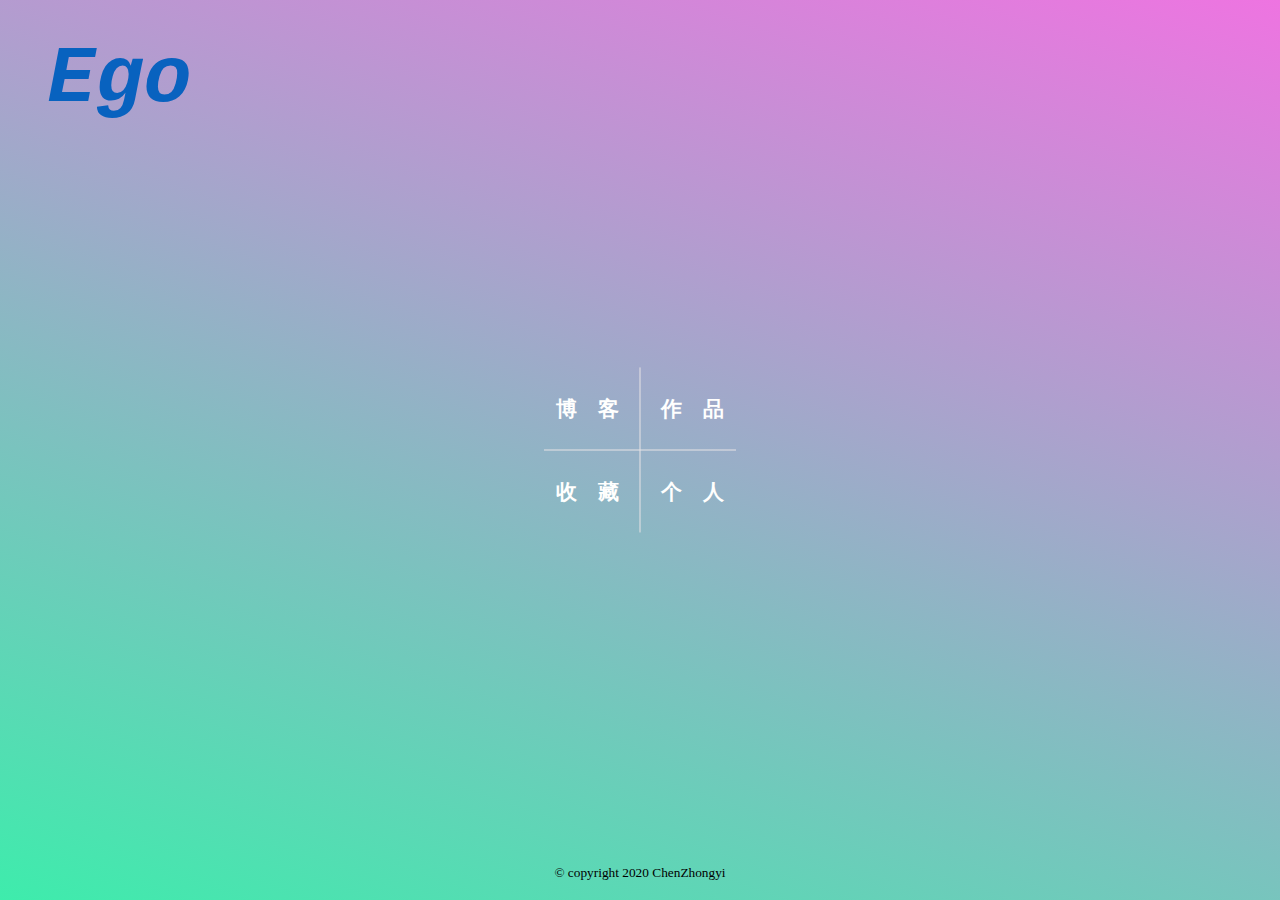
<file: index.html>
<!DOCTYPE html>
<html lang="zh-Hant">
<head>
  <meta charset="UTF-8">
  <meta name="viewport" content="width=device-width, viewport-fit=cover, initial-scale=1.0, maximum-scale=1.0, user-scalable=0">
  <link rel="shortcut icon" href="favicon.png">
  <title>Ego</title>
  <script src="js/necessary.js"></script>
  <link rel="stylesheet" href="css/reset.css">
  <link rel="stylesheet" href="css/footer.css">
  <style>
    html {
      height: 100%;
      background-color: #3EECAC;
      background-image: linear-gradient(19deg, #3EECAC 0%, #EE74E1 100%);
    }
    body {
      line-height: 2;
    }
    h1 {
      height: 80px;
      background-image: url(img/LOGO.svg);
      background-repeat: no-repeat;
      background-size: contain;
      margin: 40px 0 0 40px;
      font-size: 0;
    }
    .btn-divider {
      position: absolute;
      left: 50%;
      top: 50%;
      -webkit-transform: translate(-50%, -50%);
      transform: translate(-50%, -50%);
      width: 12em;
      height: 8em;
    }
    .btn-divider:before,
    .btn-divider:after {
      content: '';
      position: absolute;
      left: 50%;
      top: 50%;
      height: 1px;
      background-color: #e8e4e6;
      -webkit-transform-origin: 50% 50%;
      transform-origin: 50% 50%;
    }
    .btn-divider:before {
      width: 100%;
      -webkit-transform: translate(-50%, -50%);
      transform: translate(-50%, -50%);
    }
    .btn-divider:after {
      width: 86%;
      -webkit-transform: translate(-50%, -50%) rotate(90deg);
      transform: translate(-50%, -50%) rotate(90deg);
    }
    .btn {
      position: absolute;
    }
    .btn-blog{
      right: 50%;
      bottom: 50%;
    }
    .btn-case{
      left: 50%;
      bottom: 50%;
    }
    .btn-fav{
      right: 50%;
      top: 50%;
    }
    .btn-me{
      left: 50%;
      top: 50%;
    }
    .btn a {
      display: block;
      position: relative;
      white-space: nowrap;
      font-weight: bold;
      color: #fffffe;
      text-decoration: none;
      letter-spacing: 1em;
      font-size: 1.3em;
      padding: 1em 0em 1em 1em;
      z-index: 1;
    }
  </style>
</head>
<body>
  <h1>Ego</h1>
  <i class="btn-divider"></i>
  <div class="btn btn-blog">
    <a href="blog/blog.html">博客</a>
  </div>
  <div class="btn btn-case">
    <a href="case/case.html">作品</a>
  </div>
  <div class="btn btn-fav">
    <a href="fav/fav.html">收藏</a>
  </div>
  <div class="btn btn-me">
    <a href="me/me.html">个人</a>
  </div>
  <footer>
    <p><small>© copyright 2020 ChenZhongyi</small></p>
  </footer>
</body>
</html>
</file>
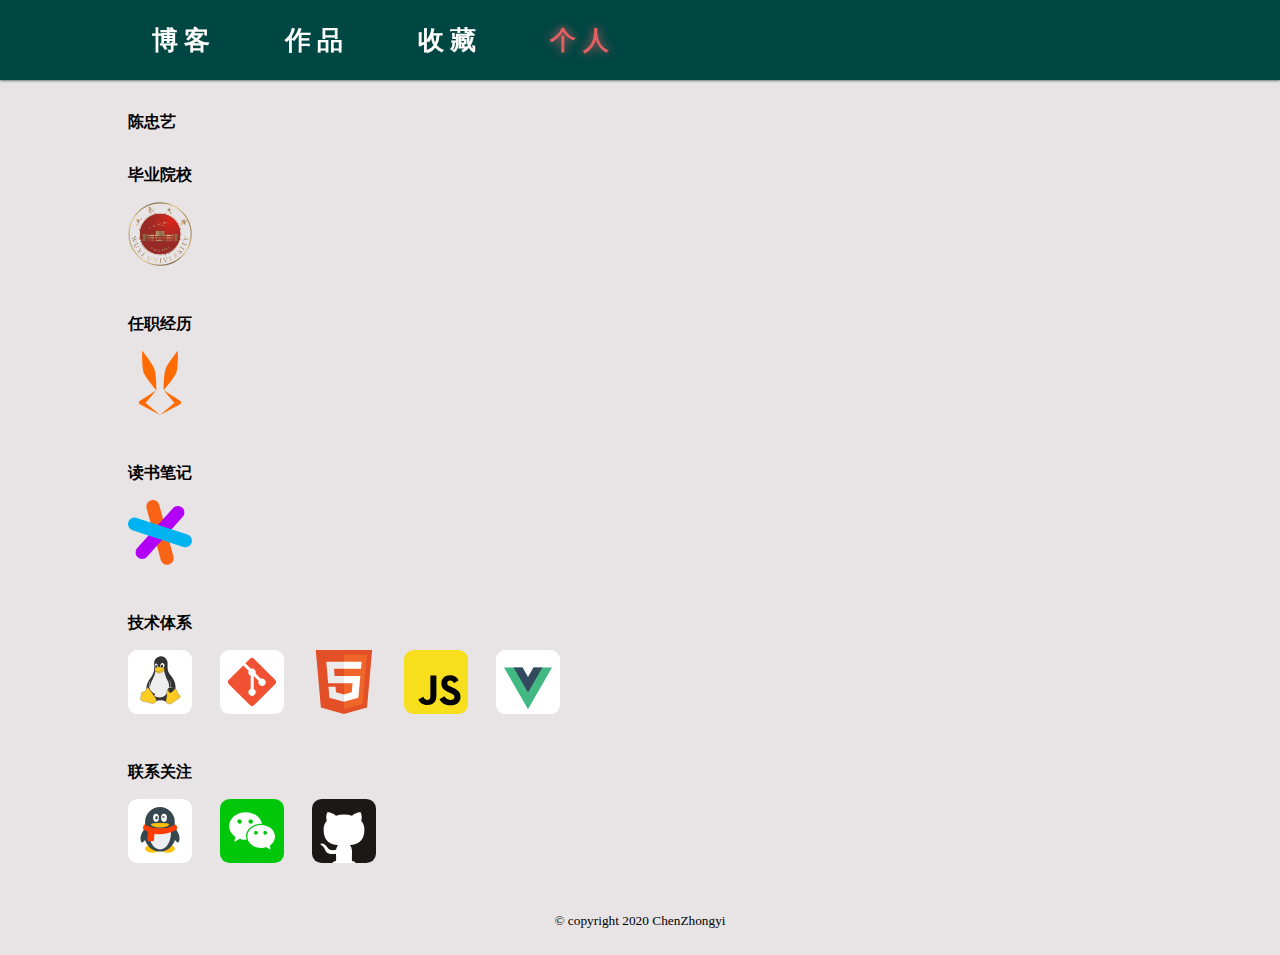
<file: me/me.html>
<!DOCTYPE html>
<html lang="zh-Hant">
<head>
  <meta charset="UTF-8">
  <meta name="viewport" content="width=device-width, viewport-fit=cover, initial-scale=1.0, maximum-scale=1.0, user-scalable=0">
  <link rel="shortcut icon" href="../favicon.png">
  <title>Ego me</title>
  <script src="../js/necessary.js"></script>
  <link rel="stylesheet" href="me.css">
</head>
<body>
  <header>
    <nav>
      <a id="navBar" class="navbar collapse" data-collapse="1"></a>
      <ul id="navUl" class="collapse">
        <li><a href="../blog/blog.html">博 客</a></li>
        <li><a href="../case/case.html">作 品</a></li>
        <li><a href="../fav/fav.html">收 藏</a></li>
        <li class="active"><a href="#">个 人</a></li>
      </ul>
    </nav>
  </header>
  <article data-enable-scroll="1">
    <section>
      <p><b>陈忠艺</b></p>
    </section>
    <section>
      <p><b>毕业院校</b></p>
      <div>
        <a href="http://www.wyu.edu.cn/" target="_blank" rel="nofollow" title="五邑大学">
          <img class="icon" src="../img/wyu.png" alt="五邑大学">
        </a>
      </div>
    </section>
    <section>
      <p><b>任职经历</b></p>
      <div>
        <a href="https://www.rabbitpre.com/" target="_blank" rel="nofollow" title="兔展">
          <img class="icon" src="../img/tz.svg" alt="兔展">
        </a>
      </div>
    </section>
    <section>
      <p><b>读书笔记</b></p>
      <div>
        <a href="https://sourcegraph.com/github.com/ZhongyiChen/my-books-notes" target="_blank" rel="nofollow" title="sourcegraph">
          <img class="icon" src="../img/sourcegraph.svg" alt="sourcegraph">
        </a>
      </div>
    </section>
    <section>
      <p><b>技术体系</b></p>
      <div>
        <a href="https://people.kernel.org" target="_blank" rel="nofollow" title="Linux">
          <img class="icon" src="../img/linux.svg" alt="Linux">
        </a>
        <a href="https://git-scm.com/docs" target="_blank" rel="nofollow" title="Git">
          <img class="icon" src="../img/git.svg" alt="Git">
        </a>
        <a href="https://html.spec.whatwg.org/multipage/" target="_blank" rel="nofollow" title="HTML">
          <img class="icon" src="../img/html.svg" alt="HTML">
        </a>
        <a href="https://developer.mozilla.org/en-US/docs/Web/JavaScript" target="_blank" rel="nofollow" title="Javascript">
          <img class="icon" src="../img/javascript.svg" alt="Javascript">
        </a>
        <a href="https://vuejs.org/v2/guide/" target="_blank" rel="nofollow" title="Vue">
          <img class="icon" src="../img/vue.svg" alt="Vue">
        </a>
        <i></i>
        <i></i>
        <i></i>
      </div>
    </section>
    <section>
      <p><b>联系关注</b></p>
      <div>
        <a href="http://wpa.qq.com/msgrd?v=3&uin=1515738181&site=qq&menu=yes" target="_blank" rel="nofollow" title="QQ">
          <img class="icon" src="../img/qq.svg" alt="QQ">
        </a>
        <a href="#" target="_blank" rel="nofollow" title="Wechat">
          <img class="icon" src="../img/wechat.svg" alt="Wechat">
        </a>
        <a href="https://github.com/ZhongyiChen" target="_blank" rel="nofollow" title="Github">
          <img class="icon" src="../img/github.svg" alt="Github">
        </a>
        <i></i>
        <i></i>
        <i></i>
      </div>
    </section>
  </article>
  <footer>
    <p><small>© copyright 2020 ChenZhongyi</small></p>
  </footer>
  <script>
    (function() {
      if (navigator.userAgent.match(/AppleWebKit.*Mobile.*/)) {
        var s = document.createElement('script');
        s.type = 'text/javascript';
        s.src = '../js/disable_body_scroll.js';
        document.getElementsByTagName('head')[0].appendChild(s);
      }
    }());
  </script>
  <script src="../js/utils.js"></script>
  <script src="../js/header.js"></script>
</body>
</html>
</file>
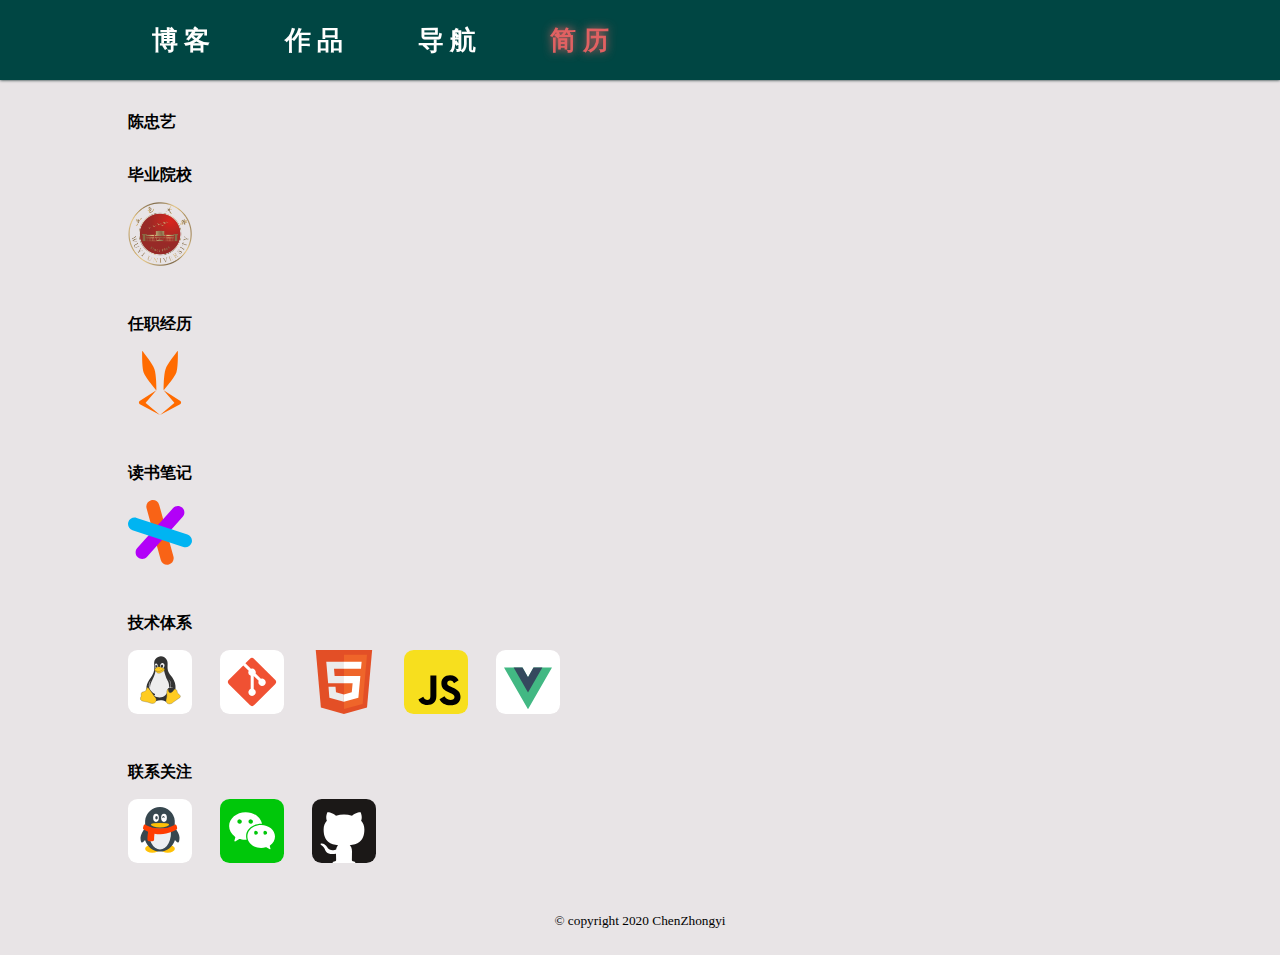
<file: resume/resume.html>
<!DOCTYPE html>
<html lang="zh-Hant">
<head>
  <meta charset="UTF-8">
  <meta http-equiv="X-FRAME-OPTIONS" content="DENY">
  <meta name="viewport" content="width=device-width, viewport-fit=cover, initial-scale=1.0, maximum-scale=1.0, user-scalable=0">
  <link rel="shortcut icon" href="../favicon.png">
  <title>Ego Resume</title>
  <script src="../js/necessary.js"></script>
  <link rel="stylesheet" href="resume.css">
</head>
<body>
  <header>
    <nav>
      <a id="navBar" class="navbar collapse" data-collapse="1"></a>
      <ul id="navUl" class="collapse">
        <li><a href="#">博 客</a></li>
        <li><a href="../case/case.html">作 品</a></li>
        <li><a href="../nav/nav.html">导 航</a></li>
        <li class="active"><a href="#">简 历</a></li>
      </ul>
    </nav>
  </header>
  <article data-enable-scroll="1">
    <section>
      <p><b>陈忠艺</b></p>
    </section>
    <section>
      <p><b>毕业院校</b></p>
      <div>
        <a href="http://www.wyu.edu.cn/" target="_blank" rel="nofollow" title="五邑大学">
          <img class="icon" src="../img/wyu.png" alt="五邑大学">
        </a>
      </div>
    </section>
    <section>
      <p><b>任职经历</b></p>
      <div>
        <a href="https://www.rabbitpre.com/" target="_blank" rel="nofollow" title="兔展">
          <img class="icon" src="../img/tz.svg" alt="兔展">
        </a>
      </div>
    </section>
    <section>
      <p><b>读书笔记</b></p>
      <div>
        <a href="https://sourcegraph.com/github.com/ZhongyiChen/my-books-notes" target="_blank" rel="nofollow" title="sourcegraph">
          <img class="icon" src="../img/sourcegraph.svg" alt="sourcegraph">
        </a>
      </div>
    </section>
    <section>
      <p><b>技术体系</b></p>
      <div>
        <a href="https://people.kernel.org" target="_blank" rel="nofollow" title="Linux">
          <img class="icon" src="../img/linux.svg" alt="Linux">
        </a>
        <a href="https://git-scm.com/docs" target="_blank" rel="nofollow" title="Git">
          <img class="icon" src="../img/git.svg" alt="Git">
        </a>
        <a href="https://html.spec.whatwg.org/multipage/" target="_blank" rel="nofollow" title="HTML">
          <img class="icon" src="../img/html.svg" alt="HTML">
        </a>
        <a href="https://developer.mozilla.org/en-US/docs/Web/JavaScript" target="_blank" rel="nofollow" title="Javascript">
          <img class="icon" src="../img/javascript.svg" alt="Javascript">
        </a>
        <a href="https://vuejs.org/v2/guide/" target="_blank" rel="nofollow" title="Vue">
          <img class="icon" src="../img/vue.svg" alt="Vue">
        </a>
        <i></i>
        <i></i>
        <i></i>
      </div>
    </section>
    <section>
      <p><b>联系关注</b></p>
      <div>
        <a href="http://wpa.qq.com/msgrd?v=3&uin=1515738181&site=qq&menu=yes" target="_blank" rel="nofollow" title="QQ">
          <img class="icon" src="../img/qq.svg" alt="QQ">
        </a>
        <a href="#" target="_blank" rel="nofollow" title="Wechat">
          <img class="icon" src="../img/wechat.svg" alt="Wechat">
        </a>
        <a href="https://github.com/ZhongyiChen" target="_blank" rel="nofollow" title="Github">
          <img class="icon" src="../img/github.svg" alt="Github">
        </a>
        <i></i>
        <i></i>
        <i></i>
      </div>
    </section>
  </article>
  <footer>
    <p><small>© copyright 2020 ChenZhongyi</small></p>
  </footer>
  <script>
    (function() {
      if (navigator.userAgent.match(/AppleWebKit.*Mobile.*/)) {
        var s = document.createElement('script');
        s.type = 'text/javascript';
        s.src = '../js/disable_body_scroll.js';
        document.getElementsByTagName('head')[0].appendChild(s);
      }
    }());
  </script>
  <script src="../js/utils.js"></script>
  <script src="../js/header.js"></script>
</body>
</html>
</file>
<file: css/footer.css>
body:after {
  content: '';
  display: block;
  height: 60px;
}

footer {
  position: absolute;
  left: 0;
  right: 0;
  bottom: 0;
  height: 60px;
  overflow: hidden;
  text-align: center;
  color: var(--card-tag-txet-color);
}

footer p {
  margin: 0;
  padding: 1em;
}
</file>
<file: me/me.css>
@import "../css/reset.css";
@import "../css/header.css";
@import "../css/footer.css";

html {
  position: absolute;
  left: 0;
  right: 0;
  top: 0;
  bottom: 0;
}

body {
  position: relative;
  min-height: 100%;
  background-color: #e8e4e6;
}

a {
  color: #fffffe;
  text-decoration: none;
}

header {
  background-color: #004643;
  box-shadow: 0 0 3px 0 #001e1d;
}

header nav,
article {
  max-width: 1024px;
  margin: 0 auto;
  box-sizing: border-box;
}

section {
  margin: 2em 0 1em;
}

section div {
  width: 100%;
  margin: 0 -1.5em;
}

section p {
  margin: 1em 0;
}

section div i {
  display: none;
  height: 0;
}

section div i,
section div a {
  color: #f9bc60;
  margin-left: 1.5em;
}

.icon {
  margin-bottom: 1em;
}

section div i,
.icon {
  width: 4em;
  vertical-align: top;
}


@media screen and (max-width: 1024px) {
  article {
    padding-left: 1.5rem;
  }
}


@media screen and (max-width: 750px) {
  section div  {
    text-align: justify;
  }
  section div i {
    display: inline-block;
  }
}
</file>
<file: resume/resume.css>
@import "../css/reset.css";
@import "../css/header.css";
@import "../css/footer.css";

html {
  position: absolute;
  left: 0;
  right: 0;
  top: 0;
  bottom: 0;
}

body {
  position: relative;
  min-height: 100%;
  background-color: #e8e4e6;
}

a {
  color: #fffffe;
  text-decoration: none;
}

header {
  background-color: #004643;
  box-shadow: 0 0 3px 0 #001e1d;
}

header nav,
article {
  max-width: 1024px;
  margin: 0 auto;
  box-sizing: border-box;
}

section {
  margin: 2em 0 1em;
}

section div {
  width: 100%;
  margin: 0 -1.5em;
}

section p {
  margin: 1em 0;
}

section div i {
  display: none;
  height: 0;
}

section div i,
section div a {
  color: #f9bc60;
  margin-left: 1.5em;
}

.icon {
  margin-bottom: 1em;
}

section div i,
.icon {
  width: 4em;
  vertical-align: top;
}


@media screen and (max-width: 1024px) {
  article {
    padding-left: 1.5rem;
  }
}


@media screen and (max-width: 750px) {
  section div  {
    text-align: justify;
  }
  section div i {
    display: inline-block;
  }
}
</file>
